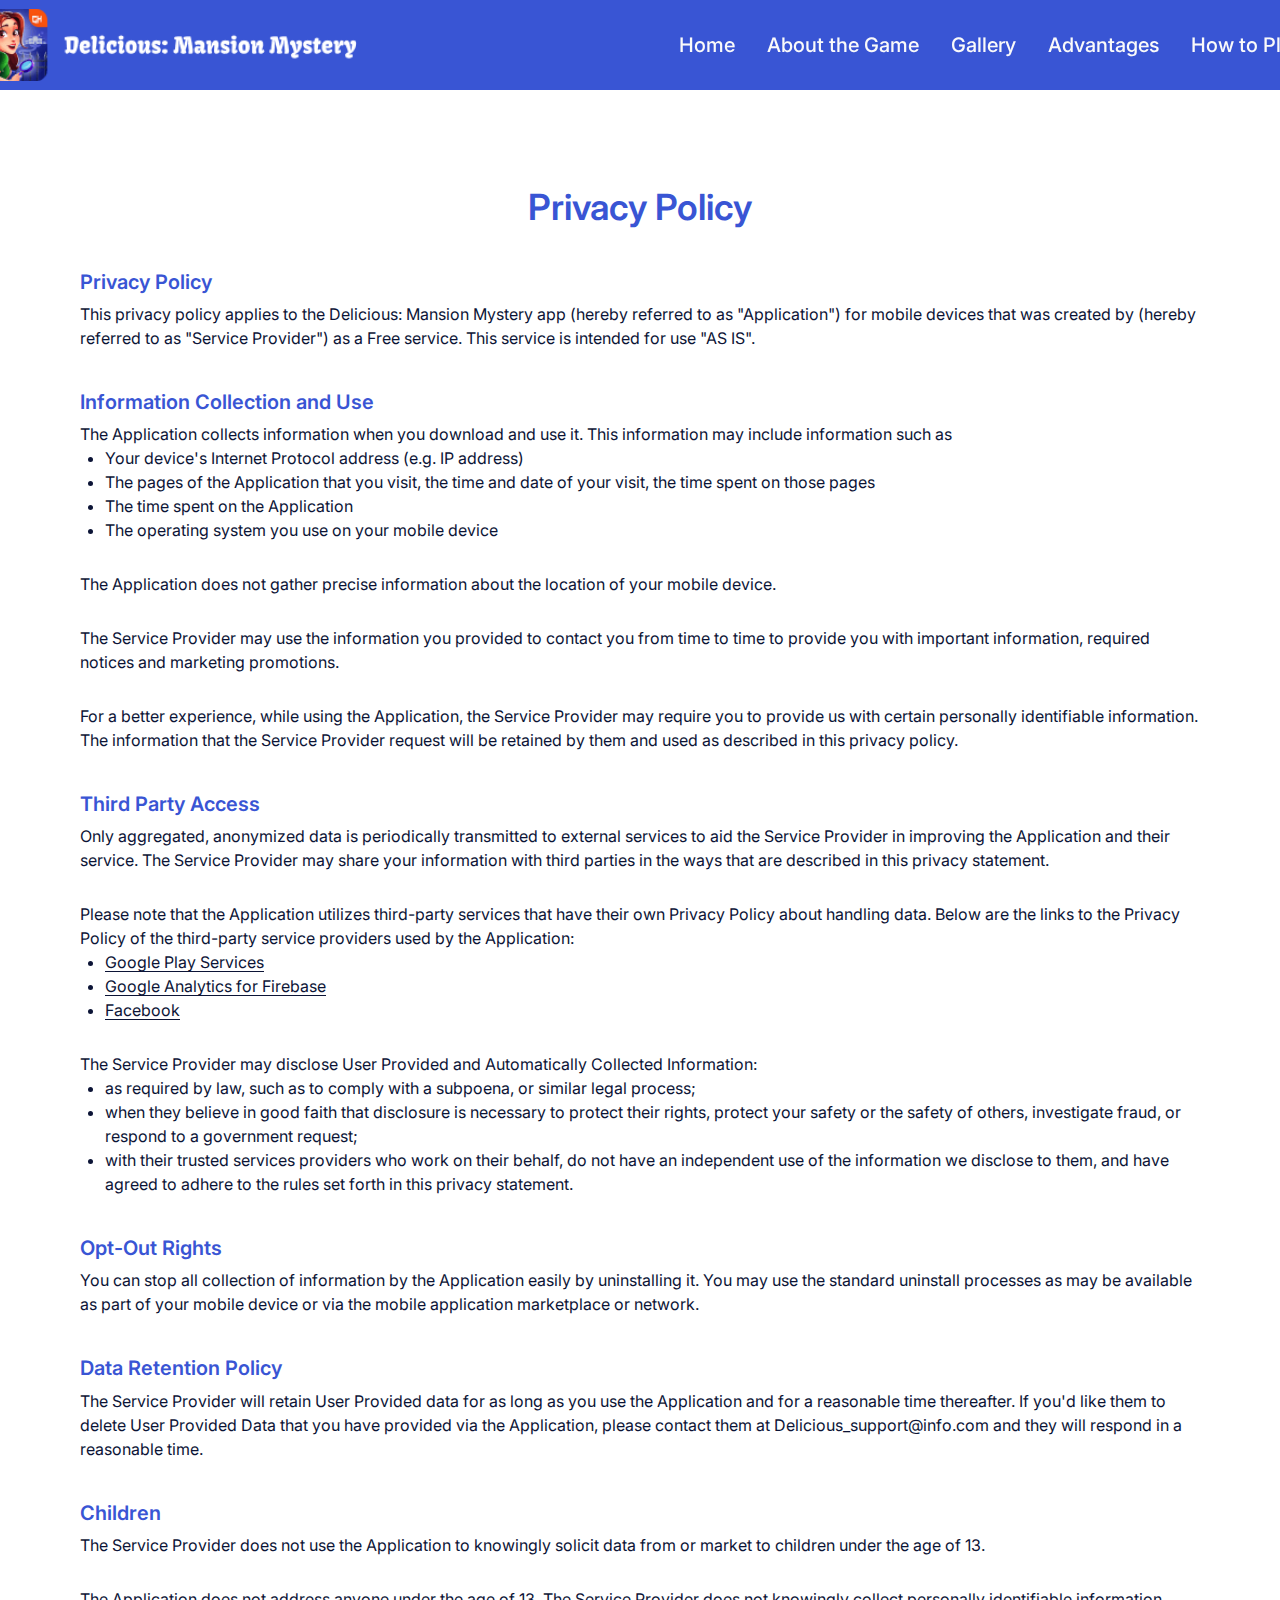
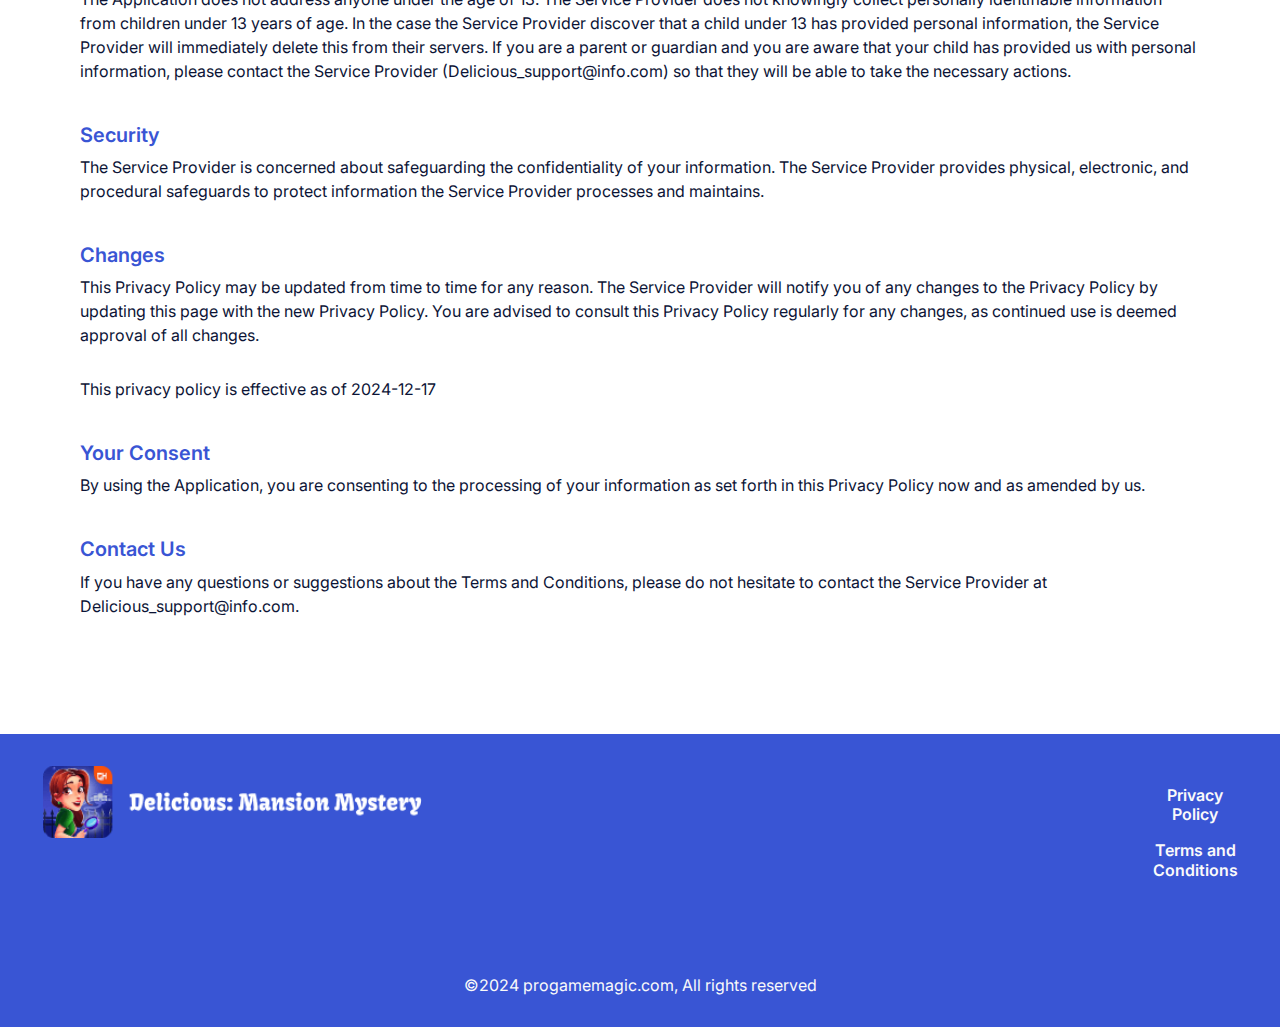
<file: policy.html>
<!DOCTYPE html>
<html lang="en">
  <head>
    <meta charset="UTF-8" />
    <meta name="viewport" content="width=device-width, initial-scale=1.0" />
    <title>Delicious: Mansion Mystery</title>
    <link rel="icon" href="img/icon-avatar (1).png" />

    <link rel="stylesheet" type="text/css" href="slick/slick.css" />
    <link rel="stylesheet" href="css/main.css" />
    <link href="https://unpkg.com/aos@2.3.1/dist/aos.css" rel="stylesheet" />
  </head>

  <body class="back">
    <header class="header">
      <div class="header__background"></div>
      <nav class="navigation">
        <ul class="navigation__list">
          <li class="navigation__item">
            <a href="/" class="navigation__link"
              ><img
                href="/"
                class="header-title navigation-img"
                src="/img/icon-avatar-title.png"
                alt=""
            /></a>
          </li>
          <li class="navigation__item">
            <a href="/" class="navigation__link">Home</a>
          </li>
          <li class="navigation__item">
            <a href="/#about" class="navigation__link">About the Game</a>
          </li>
          <li class="navigation__item">
            <a href="/#gallery" class="navigation__link">Gallery</a>
          </li>
          <li class="navigation__item">
            <a href="/#play" class="navigation__link">Advantages</a>
          </li>

          <li class="navigation__item">
            <a href="/#advantages" class="navigation__link">How to Play</a>
          </li>
        </ul>

        <div class="header__button-wrapper policy-terms-header__button-wrapper">
          <a href="/" class="policy-terms-header__icon--menu"
            ><img
              href="/"
              class="header-title"
              src="/img/icon-avatar-title.png"
              alt=""
          /></a>

          <button type="button" class="header__icon-button" data-menu-button>
            <img
              class="header__icon header__icon--menu"
              src="img/header/menu.png"
              alt=""
            />

            <img
              class="header__icon header__icon--close close"
              src="img/header/cross.png"
              alt=""
            />
          </button>
        </div>
      </nav>
    </header>

    <main class="policy">
      <section>
        <div class="policy-terms-container">
          <p class="policy-terms-title">Privacy Policy</p>
          <p class="policy-terms-text">Privacy Policy</p>
          <p class="policy-terms-texts">
            This privacy policy applies to the Delicious: Mansion Mystery app
            (hereby referred to as "Application") for mobile devices that was
            created by (hereby referred to as "Service Provider") as a Free
            service. This service is intended for use "AS IS".
          </p>
          <p class="policy-terms-text">Information Collection and Use</p>
          <p class="policy-terms-texts">
            The Application collects information when you download and use it.
            This information may include information such as
          </p>

          <ul class="terms-lists">
            <li>Your device's Internet Protocol address (e.g. IP address)</li>
            <li>
              The pages of the Application that you visit, the time and date of
              your visit, the time spent on those pages
            </li>
            <li>The time spent on the Application</li>
            <li>The operating system you use on your mobile device</li>
          </ul>
          <p class="policy-terms-text-one">
            The Application does not gather precise information about the
            location of your mobile device.
          </p>

          <p class="policy-terms-text-one">
            The Service Provider may use the information you provided to contact
            you from time to time to provide you with important information,
            required notices and marketing promotions.
          </p>
          <p class="policy-terms-text-one">
            For a better experience, while using the Application, the Service
            Provider may require you to provide us with certain personally
            identifiable information. The information that the Service Provider
            request will be retained by them and used as described in this
            privacy policy.
          </p>

          <p class="policy-terms-text">Third Party Access</p>

          <p class="policy-terms-texts">
            Only aggregated, anonymized data is periodically transmitted to
            external services to aid the Service Provider in improving the
            Application and their service. The Service Provider may share your
            information with third parties in the ways that are described in
            this privacy statement.
          </p>

          <p class="policy-terms-text-one">
            Please note that the Application utilizes third-party services that
            have their own Privacy Policy about handling data. Below are the
            links to the Privacy Policy of the third-party service providers
            used by the Application:
          </p>
          <ul class="terms-lists">
            <li>
              <a
                class="email-link-color"
                href="https://policies.google.com/privacy"
                target="_blank"
                rel=""
                >Google Play Services
              </a>
            </li>
            <li>
              <a
                class="email-link-color"
                href="https://firebase.google.com/support/privacy"
                target="_blank"
                rel=""
                >Google Analytics for Firebase
              </a>
            </li>
            <li>
              <a
                class="email-link-color"
                href="https://www.facebook.com/about/privacy/update/printable"
                target="_blank"
                rel=""
                >Facebook
              </a>
            </li>
          </ul>

          <p class="policy-terms-text-one">
            The Service Provider may disclose User Provided and Automatically
            Collected Information:
          </p>
          <ul class="terms-lists">
            <li>
              as required by law, such as to comply with a subpoena, or similar
              legal process;
            </li>
            <li>
              when they believe in good faith that disclosure is necessary to
              protect their rights, protect your safety or the safety of others,
              investigate fraud, or respond to a government request;
            </li>
            <li>
              with their trusted services providers who work on their behalf, do
              not have an independent use of the information we disclose to
              them, and have agreed to adhere to the rules set forth in this
              privacy statement.
            </li>
          </ul>

          <h2 class="policy-terms-text">Opt-Out Rights</h2>
          <p class="policy-terms-texts">
            You can stop all collection of information by the Application easily
            by uninstalling it. You may use the standard uninstall processes as
            may be available as part of your mobile device or via the mobile
            application marketplace or network.
          </p>

          <h2 class="policy-terms-text">Data Retention Policy</h2>
          <p class="policy-terms-texts">
            The Service Provider will retain User Provided data for as long as
            you use the Application and for a reasonable time thereafter. If
            you'd like them to delete User Provided Data that you have provided
            via the Application, please contact them at
            Delicious_support@info.com and they will respond in a reasonable
            time.
          </p>
          <h2 class="policy-terms-text">Children</h2>
          <p class="policy-terms-texts">
            The Service Provider does not use the Application to knowingly
            solicit data from or market to children under the age of 13.
          </p>

          <p class="policy-terms-text-one">
            The Application does not address anyone under the age of 13. The
            Service Provider does not knowingly collect personally identifiable
            information from children under 13 years of age. In the case the
            Service Provider discover that a child under 13 has provided
            personal information, the Service Provider will immediately delete
            this from their servers. If you are a parent or guardian and you are
            aware that your child has provided us with personal information,
            please contact the Service Provider (Delicious_support@info.com) so
            that they will be able to take the necessary actions.
          </p>
          <h2 class="policy-terms-text">Security</h2>
          <p class="policy-terms-texts">
            The Service Provider is concerned about safeguarding the
            confidentiality of your information. The Service Provider provides
            physical, electronic, and procedural safeguards to protect
            information the Service Provider processes and maintains.
          </p>
          <h2 class="policy-terms-text">Changes</h2>
          <p class="policy-terms-texts">
            This Privacy Policy may be updated from time to time for any reason.
            The Service Provider will notify you of any changes to the Privacy
            Policy by updating this page with the new Privacy Policy. You are
            advised to consult this Privacy Policy regularly for any changes, as
            continued use is deemed approval of all changes.
          </p>

          <p class="policy-terms-text-one">
            This privacy policy is effective as of 2024-12-17
          </p>
          <h2 class="policy-terms-text">Your Consent</h2>
          <p class="policy-terms-texts">
            By using the Application, you are consenting to the processing of
            your information as set forth in this Privacy Policy now and as
            amended by us.
          </p>
          <h2 class="policy-terms-text">Contact Us</h2>
          <p class="policy-terms-texts">
            If you have any questions or suggestions about the Terms and
            Conditions, please do not hesitate to contact the Service Provider
            at
            <a class="email-link" href="mailto:Delicious_support@info.com"
              >Delicious_support@info.com</a
            >.
          </p>
        </div>
      </section>
    </main>

    <footer class="footer">
      <div class="footer-container">
        <div class="footer-container-two">
          <img class="footer-img" src="/img/icon-avatar-title.png" alt="" />
          <div class="footer-wrapper">
            <a class="footer-text" href="policy.html">Privacy Policy </a>
            <a class="footer-text" href="terms.html">Terms and Conditions</a>
          </div>
        </div>
        <p class="footer-copyright">
          ©2024 progamemagic.com, All rights reserved
        </p>
      </div>
    </footer>
    <script src="js/mobile-menu.js"></script>
  </body>
</html>
</file>
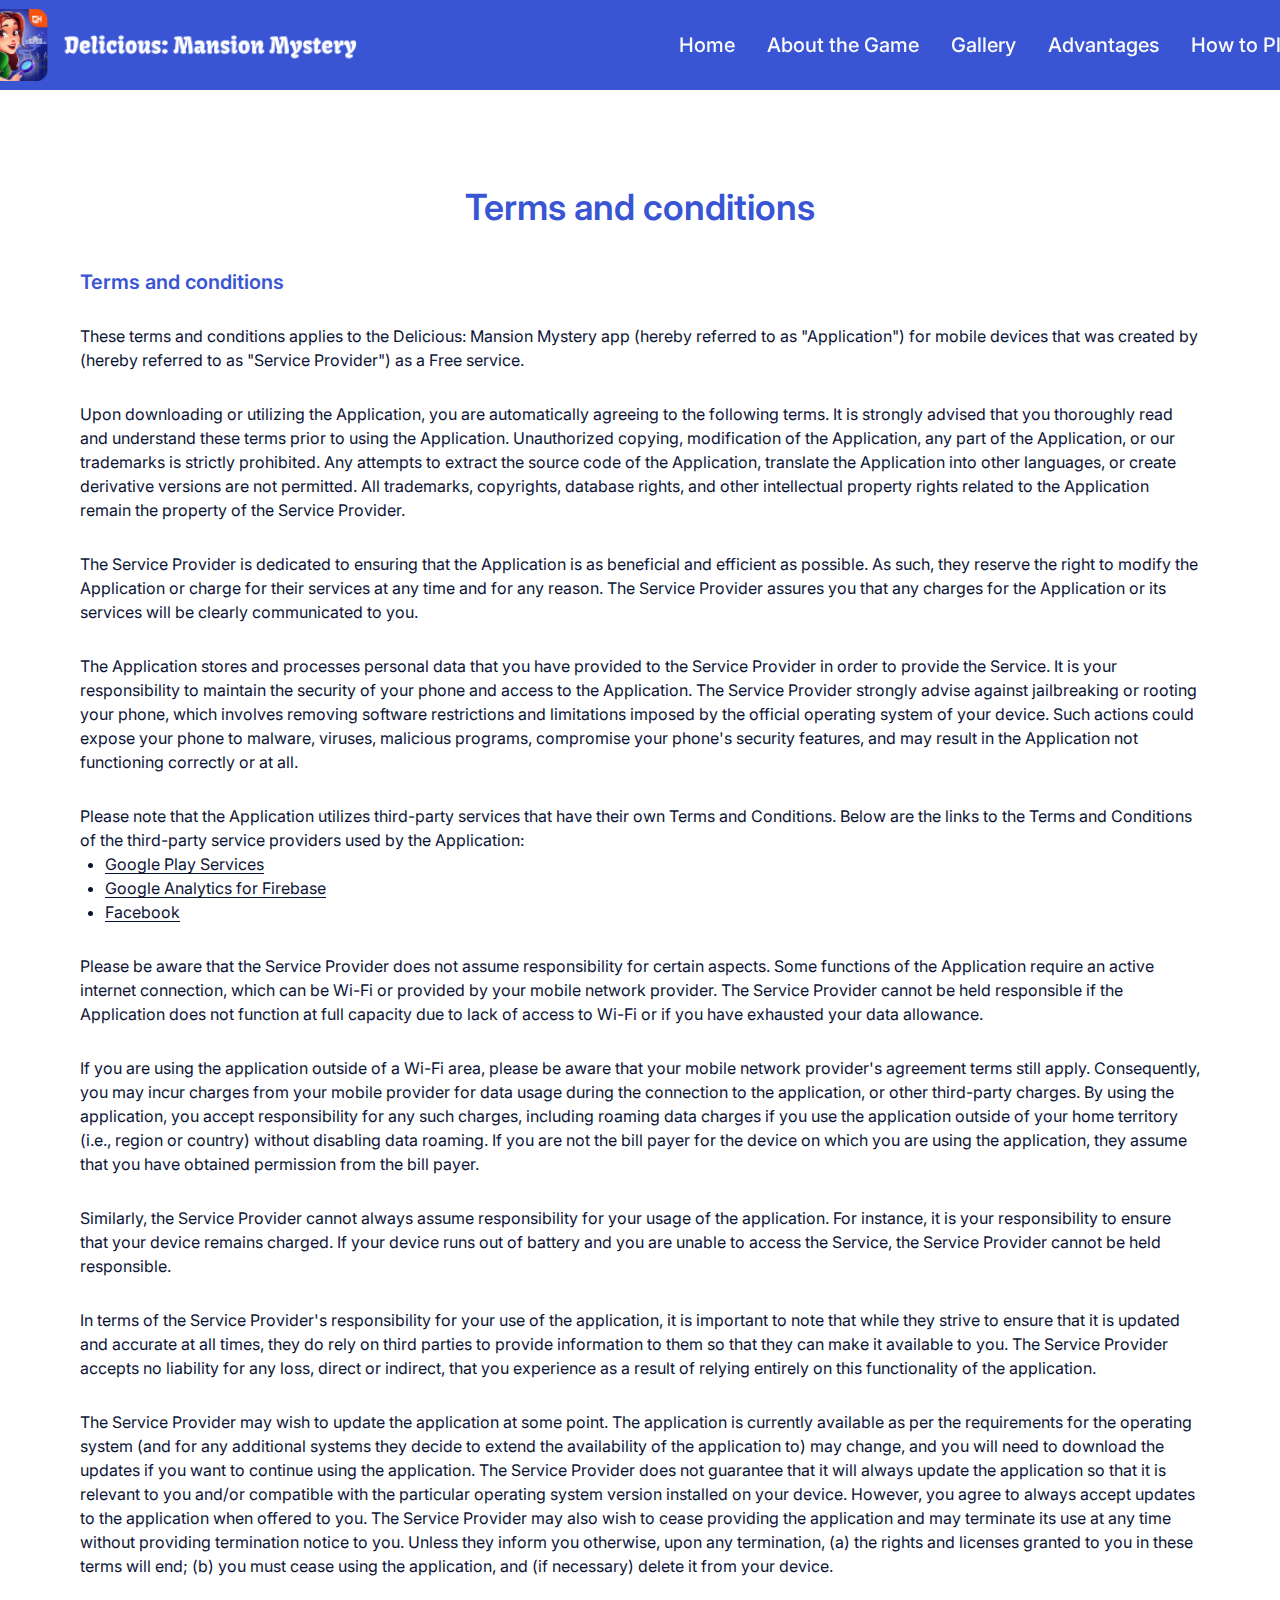
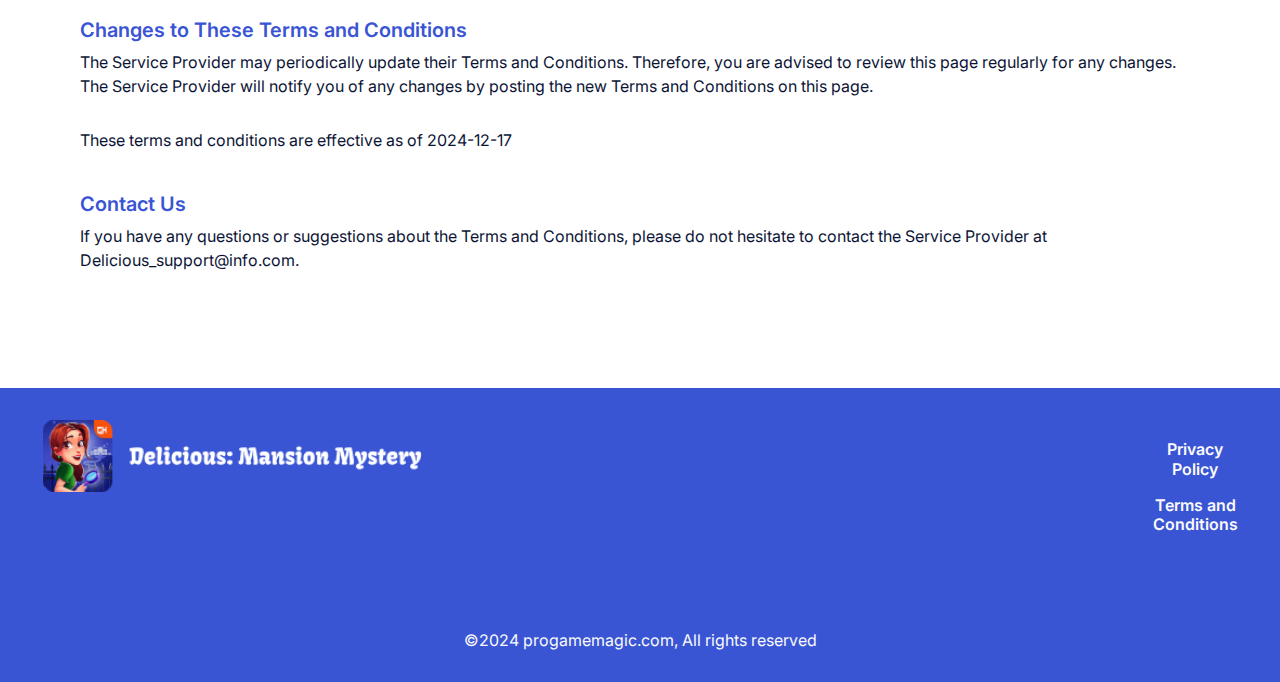
<file: terms.html>
<!DOCTYPE html>
<html lang="en">
  <head>
    <meta charset="UTF-8" />
    <meta name="viewport" content="width=device-width, initial-scale=1.0" />
    <title>Delicious: Mansion Mystery</title>
    <link rel="icon" href="img/icon-avatar (1).png" />

    <link rel="stylesheet" type="text/css" href="slick/slick.css" />
    <link rel="stylesheet" href="css/main.css" />
    <link href="https://unpkg.com/aos@2.3.1/dist/aos.css" rel="stylesheet" />
  </head>

  <body class="back">
    <header class="header">
      <div class="header__background"></div>
      <nav class="navigation">
        <ul class="navigation__list">
          <li class="navigation__item">
            <a href="/" class="navigation__link"
              ><img
                href="/"
                class="header-title navigation-img"
                src="/img/icon-avatar-title.png"
                alt=""
            /></a>
          </li>
          <li class="navigation__item">
            <a href="/" class="navigation__link">Home</a>
          </li>
          <li class="navigation__item">
            <a href="/#about" class="navigation__link">About the Game</a>
          </li>
          <li class="navigation__item">
            <a href="/#gallery" class="navigation__link">Gallery</a>
          </li>
          <li class="navigation__item">
            <a href="/#play" class="navigation__link">Advantages</a>
          </li>

          <li class="navigation__item">
            <a href="/#advantages" class="navigation__link">How to Play</a>
          </li>
        </ul>

        <div class="header__button-wrapper policy-terms-header__button-wrapper">
          <a href="/" class="policy-terms-header__icon--menu"
            ><img
              href="/"
              class="header-title"
              src="/img/icon-avatar-title.png"
              alt=""
          /></a>

          <button type="button" class="header__icon-button" data-menu-button>
            <img
              class="header__icon header__icon--menu"
              src="img/header/menu.png"
              alt=""
            />

            <img
              class="header__icon header__icon--close close"
              src="img/header/cross.png"
              alt=""
            />
          </button>
        </div>
      </nav>
    </header>
    <main class="policy">
      <section>
        <div class="policy-terms-container">
          <h2 class="policy-terms-title">Terms and conditions</h2>
          <h2 class="policy-terms-text">Terms and conditions</h2>
          <p class="policy-terms-text-one">
            These terms and conditions applies to the Delicious: Mansion Mystery
            app (hereby referred to as "Application") for mobile devices that
            was created by (hereby referred to as "Service Provider") as a Free
            service.
          </p>

          <p class="policy-terms-text-one">
            Upon downloading or utilizing the Application, you are automatically
            agreeing to the following terms. It is strongly advised that you
            thoroughly read and understand these terms prior to using the
            Application. Unauthorized copying, modification of the Application,
            any part of the Application, or our trademarks is strictly
            prohibited. Any attempts to extract the source code of the
            Application, translate the Application into other languages, or
            create derivative versions are not permitted. All trademarks,
            copyrights, database rights, and other intellectual property rights
            related to the Application remain the property of the Service
            Provider.
          </p>

          <p class="policy-terms-text-one">
            The Service Provider is dedicated to ensuring that the Application
            is as beneficial and efficient as possible. As such, they reserve
            the right to modify the Application or charge for their services at
            any time and for any reason. The Service Provider assures you that
            any charges for the Application or its services will be clearly
            communicated to you.
          </p>
          <p class="policy-terms-text-one">
            The Application stores and processes personal data that you have
            provided to the Service Provider in order to provide the Service. It
            is your responsibility to maintain the security of your phone and
            access to the Application. The Service Provider strongly advise
            against jailbreaking or rooting your phone, which involves removing
            software restrictions and limitations imposed by the official
            operating system of your device. Such actions could expose your
            phone to malware, viruses, malicious programs, compromise your
            phone's security features, and may result in the Application not
            functioning correctly or at all.
          </p>
          <p class="policy-terms-text-one">
            Please note that the Application utilizes third-party services that
            have their own Terms and Conditions. Below are the links to the
            Terms and Conditions of the third-party service providers used by
            the Application:
          </p>
          <ul class="terms-lists">
            <li>
              <a
                class="email-link-color"
                href="https://policies.google.com/privacy"
                target="_blank"
                rel=""
                >Google Play Services
              </a>
            </li>
            <li>
              <a
                class="email-link-color"
                href="https://firebase.google.com/support/privacy"
                target="_blank"
                rel=""
                >Google Analytics for Firebase
              </a>
            </li>
            <li>
              <a
                class="email-link-color"
                href="https://www.facebook.com/about/privacy/update/printable"
                target="_blank"
                rel=""
                >Facebook
              </a>
            </li>
          </ul>

          <p class="policy-terms-text-one">
            Please be aware that the Service Provider does not assume
            responsibility for certain aspects. Some functions of the
            Application require an active internet connection, which can be
            Wi-Fi or provided by your mobile network provider. The Service
            Provider cannot be held responsible if the Application does not
            function at full capacity due to lack of access to Wi-Fi or if you
            have exhausted your data allowance.
          </p>

          <p class="policy-terms-text-one">
            If you are using the application outside of a Wi-Fi area, please be
            aware that your mobile network provider's agreement terms still
            apply. Consequently, you may incur charges from your mobile provider
            for data usage during the connection to the application, or other
            third-party charges. By using the application, you accept
            responsibility for any such charges, including roaming data charges
            if you use the application outside of your home territory (i.e.,
            region or country) without disabling data roaming. If you are not
            the bill payer for the device on which you are using the
            application, they assume that you have obtained permission from the
            bill payer.
          </p>

          <p class="policy-terms-text-one">
            Similarly, the Service Provider cannot always assume responsibility
            for your usage of the application. For instance, it is your
            responsibility to ensure that your device remains charged. If your
            device runs out of battery and you are unable to access the Service,
            the Service Provider cannot be held responsible.
          </p>

          <p class="policy-terms-text-one">
            In terms of the Service Provider's responsibility for your use of
            the application, it is important to note that while they strive to
            ensure that it is updated and accurate at all times, they do rely on
            third parties to provide information to them so that they can make
            it available to you. The Service Provider accepts no liability for
            any loss, direct or indirect, that you experience as a result of
            relying entirely on this functionality of the application.
          </p>

          <p class="policy-terms-text-one">
            The Service Provider may wish to update the application at some
            point. The application is currently available as per the
            requirements for the operating system (and for any additional
            systems they decide to extend the availability of the application
            to) may change, and you will need to download the updates if you
            want to continue using the application. The Service Provider does
            not guarantee that it will always update the application so that it
            is relevant to you and/or compatible with the particular operating
            system version installed on your device. However, you agree to
            always accept updates to the application when offered to you. The
            Service Provider may also wish to cease providing the application
            and may terminate its use at any time without providing termination
            notice to you. Unless they inform you otherwise, upon any
            termination, (a) the rights and licenses granted to you in these
            terms will end; (b) you must cease using the application, and (if
            necessary) delete it from your device.
          </p>
          <h2 class="policy-terms-text">
            Changes to These Terms and Conditions
          </h2>
          <p class="policy-terms-texts">
            The Service Provider may periodically update their Terms and
            Conditions. Therefore, you are advised to review this page regularly
            for any changes. The Service Provider will notify you of any changes
            by posting the new Terms and Conditions on this page.
          </p>

          <p class="policy-terms-text-one">
            These terms and conditions are effective as of 2024-12-17
          </p>
          <h2 class="policy-terms-text">Contact Us</h2>
          <p class="policy-terms-texts">
            If you have any questions or suggestions about the Terms and
            Conditions, please do not hesitate to contact the Service Provider
            at
            <a class="email-link" href="mailto:Delicious_support@info.com"
              >Delicious_support@info.com</a
            >.
          </p>
        </div>
      </section>
    </main>

    <footer class="footer">
      <div class="footer-container">
        <div class="footer-container-two">
          <img class="footer-img" src="/img/icon-avatar-title.png" alt="" />
          <div class="footer-wrapper">
            <a class="footer-text" href="policy.html">Privacy Policy </a>
            <a class="footer-text" href="terms.html">Terms and Conditions</a>
          </div>
        </div>
        <p class="footer-copyright">
          ©2024 progamemagic.com, All rights reserved
        </p>
      </div>
    </footer>
    <script src="js/mobile-menu.js"></script>
  </body>
</html>
</file>
<file: css/main.css>
@import url("https://fonts.googleapis.com/css2?family=Inter:ital,opsz,wght@0,14..32,100..900;1,14..32,100..900&family=Kavoon&display=swap");

:root {
}

* {
  -webkit-box-sizing: border-box;
  box-sizing: border-box;
}

html {
  scroll-behavior: smooth;
  background: #fff;
  color: rgba(12, 20, 54, 1);
}

body {
  margin: 0;
}

h1,
h2,
h3,
h4,
h5,
h6,
p {
  margin: 0;
}

ul,
ol {
  margin: 0;
  padding: 0;
  list-style: none;
}

img {
  display: block;
  height: auto;
}

.list {
  list-style: none;
}

button,
a {
  cursor: pointer;
}

.visually-hidden {
  position: absolute;
  width: 1px;
  height: 1px;
  margin: -1px;
  border: 0;
  padding: 0;

  white-space: nowrap;
  clip-path: inset(100%);
  clip: rect(0 0 0 0);
  overflow: hidden;
}

.button:hover {
  scale: 120%;
}

.header {
  position: fixed;
  width: 100%;
  z-index: 5;
  -webkit-transition: background-color 0.3s ease;
  transition: background-color 0.3s ease;
}

.header.is-open .header__background {
  left: 0;
}
.header__button-wrapper {
  margin-left: auto;
}
.header__icon {
  display: none;
}

.header__icon-button {
  display: -webkit-box;
  display: -ms-flexbox;
  display: flex;
  background-color: transparent;
  border: none;
  border-radius: 50%;
}

.header__icon--menu {
  display: block;
}

.header__icon-button.is-open .header__icon--menu {
  display: none;
}

.header__icon-button.is-open .header__icon--close {
  display: block;
}

.header {
  position: fixed;
  width: 100%;
  z-index: 5;
  background: transparent;
  display: flex;
  height: 80px;
  background: rgba(57, 85, 212, 1);
}
.header__background {
  position: absolute;
  top: 0;
  right: 0;
  bottom: 0;
  left: 100%;

  z-index: -1;
  -webkit-transition: left 0.3s ease;
  transition: left 0.3s ease;
  background: #fff;
}
.header.is-open .header__background {
  left: 0;
}
.header__button-wrapper {
  margin-right: auto;
  display: flex;
  align-items: center;
  justify-content: end;
}
.policy-terms-header__button-wrapper {
  margin-right: auto;
  display: flex;
  align-items: center;
  justify-content: space-between;
}
.header__icon {
  display: none;
}
.header__icon-button {
  display: flex;
  background-color: transparent;
  border: none;
  border-radius: 50%;
}

.header__icon--menu {
  display: block;
}

.header__icon-button.is-open .header__icon--menu {
  display: none;
}

.header__icon-button.is-open .header__icon--close {
  display: block;
}

.navigation {
  display: -ms-flexbox;
  -webkit-box-orient: vertical;
  -webkit-box-direction: normal;
  -ms-flex-direction: column;
  flex-direction: column;
  -webkit-box-align: center;
  -ms-flex-align: center;
  align-items: center;
  -webkit-box-flex: 1;
  -ms-flex: 1;
  flex: 1;
  padding: 16px;
  position: relative;
}

.navigation__list {
  display: flex;
  flex-direction: column;

  align-items: start;
  gap: 30px;
  top: 130px;
  position: absolute;
  top: 100%;
  right: -100%;
  width: 100%;
  height: 357px;
  -webkit-transition: 0.3s;
  transition: 0.3s;
  z-index: 999;

  padding: 0 57px;

  border-radius: 0px 0px;

  background: #fff;
}
.navigation__list.is-open {
  right: 0;
}
.navigation__link {
  font-family: Inter;
  font-size: 16px;
  font-weight: 500;
  line-height: 24px;
  text-align: left;
  text-underline-position: from-font;
  text-decoration-skip-ink: none;
  text-decoration: none;
  color: rgba(12, 20, 54, 1);
}

.header.is-open {
  background-color: transparent;
}
.navigation-img {
  display: none;
}
.header-title {
  width: 258px;
  height: 48px;
}

@media screen and (min-width: 1200px) {
  .navigation-img {
    display: flex;
  }
  .policy-terms-header__icon--menu {
    display: none;
  }
  .header-title {
    width: 379px;
    height: 72px;
    margin-right: 290px;
  }
  .header {
    width: 100%;

    height: 90px;
    padding: 10px 0px 10px 0;
    display: flex;
    align-items: center;
    justify-content: center;

    z-index: 1000;
  }
  .header__background {
  }

  .header__icon-button {
    display: none;
  }

  .navigation {
    display: flex;

    flex-direction: row;

    flex: 1;
    padding: 0;

    width: 1440px;
    margin: auto;
  }
  .navigation__list {
    background-color: transparent;
    flex-direction: row;
    display: flex;
    position: static;
    width: 1440px;
    margin: auto;

    padding-block: 0;
    flex: 1;
    gap: 32px;
    height: 0px;
    display: flex;
    justify-content: center;
    align-items: center;
    justify-content: center;
  }
  .navigation__link {
    display: flex;

    font-family: Inter;
    font-size: 20px;
    font-weight: 500;
    line-height: 24.2px;
    text-align: left;
    text-underline-position: from-font;
    text-decoration-skip-ink: none;

    text-decoration: none;
    color: rgba(250, 250, 250, 1);
  }
  .navigation__link:hover,
  .navigation__link:focus {
    background: transparent;
  }
  .header__icon-home-img {
    display: none;
  }
  .navigation__item-desk {
    display: none;
  }
}

.home {
  width: 375px;
  padding: 104px 32px 48px;
  background: rgba(57, 85, 212, 1);

  margin: auto;
}
.home-img {
  width: 311px;
  height: 150px;
}
.home-img-two {
  display: none;
}
.home__container-top {
  display: flex;
  flex-direction: column;
  align-items: start;
  padding-top: 24px;
}
.home-title {
  font-family: Kavoon;
  font-size: 32px;
  font-weight: 400;
  line-height: 40px;
  text-align: left;
  text-underline-position: from-font;
  text-decoration-skip-ink: none;

  color: rgba(250, 250, 250, 1);
}
.home-text {
  font-family: Inter;
  font-size: 16px;
  font-weight: 500;
  line-height: 19.36px;
  text-align: left;
  text-underline-position: from-font;
  text-decoration-skip-ink: none;

  color: rgba(250, 250, 250, 1);
  padding: 16px 0 40px;
}
.home__google-button_link {
  margin: auto;
}

@media screen and (min-width: 1200px) {
  .home {
    width: 1440px;
    padding: 128px 80px 55px;
  }

  .home-img {
    display: none;
  }
  .home-img-two {
    display: flex;
    width: 1279px;
    height: 439px;
  }
  .home__container-top {
    display: flex;
    flex-direction: row;
    align-items: start;
    padding-top: 32px;
    gap: 132px;
  }
  .home-title {
    font-family: Kavoon;
    font-size: 56px;
    font-weight: 400;
    line-height: 70px;
    text-align: left;
    text-underline-position: from-font;
    text-decoration-skip-ink: none;
    width: 600px;
  }
  .home-text {
    font-family: Inter;
    font-size: 20px;
    font-weight: 500;
    line-height: 24.2px;
    text-align: left;
    text-underline-position: from-font;
    text-decoration-skip-ink: none;
    width: 511px;

    padding: 0px 0 24px;
  }
}
.about {
  padding: 82px 32px 100px;
  margin: auto;
  width: 375px;

  display: flex;
  flex-direction: column;
  align-items: start;
}
.about-title {
  font-family: Kavoon;
  font-size: 32px;
  font-weight: 400;
  line-height: 40px;
  text-align: left;
  text-underline-position: from-font;
  text-decoration-skip-ink: none;
  color: rgba(57, 85, 212, 1);
}

.about-text {
  font-family: Inter;
  font-size: 14px;
  font-weight: 500;
  line-height: 21px;
  text-align: left;
  text-underline-position: from-font;
  text-decoration-skip-ink: none;

  padding: 24px 0;
}
.about-img {
  height: 150px;
  width: auto;
  border: 4px solid #000;
  border-radius: 30px;
}
@media screen and (min-width: 1200px) {
  .about {
    padding: 100px 80px;
    margin: auto;
    width: 1440px;
    display: flex;
    flex-direction: row-reverse;
    align-items: center;

    gap: 82px;
  }

  .about-title {
    font-family: Kavoon;
    font-size: 40px;
    font-weight: 400;
    line-height: 50px;
    text-align: left;
    text-underline-position: from-font;
    text-decoration-skip-ink: none;
  }

  .about-text {
    font-family: Inter;
    font-size: 16px;
    font-weight: 400;
    line-height: 24px;
    text-align: start;
    text-underline-position: from-font;
    text-decoration-skip-ink: none;
    width: 597px;

    padding: 24px 0 0;
  }
  .about-img {
    height: 297px;
    width: 600px;
    border-radius: 40px;
  }
}
.advantages {
  width: 375px;
  margin: auto;
  padding: 0px 32px 100px;
  display: flex;
  flex-direction: column;
  align-items: center;
}

.advantages-list {
  display: flex;
  align-items: center;
  justify-content: center;
  flex-direction: column;
  gap: 40px;
  padding-top: 24px;
  padding-bottom: 82px;
}
.advantages-item {
  width: 308px;
  height: 149px;
  display: flex;
  align-items: center;
  justify-content: center;
  flex-direction: column;
  border-radius: 20px;
  gap: 8px;
  padding: 29px 24px;
  background: rgba(57, 85, 212, 1);
}

.advantages-text-bold {
  font-family: Inter;
  font-size: 16px;
  font-weight: 700;
  line-height: 19.36px;
  text-align: left;
  text-underline-position: from-font;
  text-decoration-skip-ink: none;

  color: rgba(250, 250, 250, 1);
}
.advantages-text {
  font-family: Inter;
  font-size: 14px;
  font-weight: 400;
  line-height: 21px;
  text-align: center;
  text-underline-position: from-font;
  text-decoration-skip-ink: none;

  color: rgba(250, 250, 250, 1);
}

@media screen and (min-width: 1200px) {
  .advantages {
    width: 1440px;
    padding: 0px 44px 116px;
  }

  .advantages-list {
    display: flex;
    align-items: center;
    justify-content: center;
    flex-direction: row;
    flex-wrap: wrap;
    gap: 40px;
    padding-top: 24px;
  }
  .advantages-item {
    width: 308px;
    height: 179px;
    display: flex;
    align-items: center;
    justify-content: center;
    flex-direction: column;
    gap: 8px;
  }

  .advantages-text {
    font-family: Inter;
    font-size: 16px;
    font-weight: 400;
    line-height: 24px;
    text-align: center;
    text-underline-position: from-font;
    text-decoration-skip-ink: none;
  }
}

.play {
  padding: 100px 32px;
  width: 375px;
  margin: auto;
  display: flex;
  flex-direction: column;
  align-items: center;
}

.play-list {
  margin: auto;
  display: flex;
  align-items: center;
  flex-direction: column;
  gap: 40px;
  padding-top: 24px;
}
.play-item {
  width: 311px;
  height: 287px;
}
.play-img {
  width: 205px;
  height: 197px;
  margin: auto;
}
.play-text-bold {
  font-family: Inter;
  font-size: 20px;
  font-weight: 700;
  line-height: 24.2px;
  text-align: center;
  text-underline-position: from-font;
  text-decoration-skip-ink: none;

  color: rgba(57, 85, 212, 1);

  padding: 16px 0px 8px;
}
.play-text {
  font-family: Inter;
  font-size: 14px;
  font-weight: 400;
  line-height: 21px;
  text-align: center;
  text-underline-position: from-font;
  text-decoration-skip-ink: none;
}

@media screen and (min-width: 1200px) {
  .play {
    width: 1440px;
    padding: 100px 156px;
  }

  .play-list {
    margin: auto;
    display: flex;
    align-items: center;
    flex-direction: row;
    flex-wrap: wrap;
    gap: 48px;
    padding-top: 24px;
  }

  .play-item {
    width: 513px;
    height: 197px;
    display: flex;
    align-items: center;
    gap: 16px;
  }
  .play-img {
    width: 205px;
    height: 197px;
    margin: 0;
  }
  .play-text-bold {
    text-align: left;

    padding: 0px 0px 8px;
  }
  .play-text {
    font-family: Inter;
    font-size: 16px;
    font-weight: 400;
    line-height: 24px;
    text-align: left;
    text-underline-position: from-font;
    text-decoration-skip-ink: none;
  }
}

.gallery {
  width: 375px;
  margin: auto;
  display: flex;
  flex-direction: column;
  align-items: center;
}

.gallery__item {
  width: 375px;
  height: 210px;
  overflow: hidden;
  position: relative;
  margin: 0 10px;
}

.gallery__image {
  width: 100%;
  height: 100%;
  object-fit: cover;
  object-position: center;
}

.gallery__list {
  width: 375px;
  padding-top: 24px;
  padding-bottom: 40px;
}
.gallery-button-container {
  display: flex;
  align-items: center;
  justify-content: center;
  gap: 32px;
}

.gallery-button {
  background-color: transparent;
  border: none;
  padding: 0;
  -webkit-transition: scale 0.3s ease;
  transition: scale 0.3s ease;
}

.gallery-button:hover {
  scale: 120%;
}

.button-visible {
  display: none !important;
}

@media screen and (min-width: 1200px) {
  .gallery {
    width: 1440px;
    margin: auto;
  }

  .gallery__item {
    width: 845px;
    height: 475px;
    overflow: hidden;
    position: relative;
    margin: 0 12px;
  }

  .gallery__list {
    width: 1440px;
  }
}

.footer {
  background: rgba(57, 85, 212, 1);

  color: rgba(250, 250, 250, 1);
  padding: 32px;
}
.footer-container {
  display: flex;
  flex-direction: column;
  justify-content: center;
  align-items: center;
  gap: 40px;
}
.footer-container-two {
  display: flex;
  flex-direction: column;
  justify-content: center;
  align-items: center;
  gap: 40px;
}

.footer-wrapper {
  display: flex;
  flex-direction: column;

  align-items: center;

  gap: 17px;
}
.footer-text {
  font-family: Inter;
  font-size: 16px;
  font-weight: 600;
  line-height: 19.36px;
  text-align: center;
  text-underline-position: from-font;
  text-decoration-skip-ink: none;

  text-decoration: none;
  color: rgba(250, 250, 250, 1);
}

.footer-copyright {
  font-family: Inter;
  font-size: 12px;
  font-weight: 400;
  line-height: 14.52px;
  text-align: center;
  text-underline-position: from-font;
  text-decoration-skip-ink: none;

  padding-top: 40px;
}
.footer-img {
  width: 258px;
  height: 48px;
}
@media screen and (min-width: 1200px) {
  .footer {
    padding: 32px 80px;
  }
  .footer-container {
    display: flex;
    flex-direction: column;
    justify-content: center;
    align-items: center;

    gap: 96px;
  }
  .footer-container-two {
    display: flex;
    flex-direction: row;
    justify-content: space-between;
    align-items: start;
    gap: 731px;
  }
  .footer-wrapper {
    display: flex;
    flex-direction: column;
    justify-content: end;
    align-items: start;
    padding-bottom: 0;
    padding-top: 20px;
    gap: 17px;
  }
  .footer-text {
    font-family: Inter;
    font-size: 16px;
    font-weight: 600;
    line-height: 19.36px;
    text-align: center;
    text-underline-position: from-font;
    text-decoration-skip-ink: none;
  }

  .footer-copyright {
    font-family: Inter;
    font-size: 16px;
    font-weight: 400;
    line-height: 19.36px;
    text-align: center;
    text-underline-position: from-font;
    text-decoration-skip-ink: none;

    padding-top: 0px;
  }
  .footer-img {
    width: 379px;
    height: 72px;
  }
}
.policy-terms-container {
  flex-direction: column;
  align-items: start;
  padding: 124px 32px 116px;
}
.policy-terms-title {
  font-family: Inter;
  font-size: 24px;
  font-weight: 600;
  line-height: 29.05px;
  text-align: center;
  text-underline-position: from-font;
  text-decoration-skip-ink: none;

  color: rgba(57, 85, 212, 1);
}

.policy-terms-text {
  font-family: Inter;
  font-size: 16px;
  font-weight: 600;
  line-height: 19.36px;
  text-align: left;
  text-underline-position: from-font;
  text-decoration-skip-ink: none;
  color: rgba(57, 85, 212, 1);

  padding-top: 20px;
}
.policy-terms-texts {
  font-family: Inter;
  font-size: 14px;
  font-weight: 400;
  line-height: 21px;
  text-align: left;
  text-underline-position: from-font;
  text-decoration-skip-ink: none;
  padding-top: 8px;
}
.policy-terms-text-one {
  font-family: Inter;
  font-size: 14px;
  font-weight: 400;
  line-height: 21px;
  text-align: left;
  text-underline-position: from-font;
  text-decoration-skip-ink: none;

  padding-top: 20px;
}

.terms-list {
  list-style-type: disc;

  padding: 20px 0 20px 25px;
  font-family: Inter;
  font-size: 14px;
  font-weight: 400;
  line-height: 21px;
  text-align: left;
  text-underline-position: from-font;
  text-decoration-skip-ink: none;

  display: flex;
  flex-direction: column;
}

.terms-lists {
  list-style-type: disc;

  padding-left: 25px;

  font-family: Inter;
  font-size: 14px;
  font-weight: 400;
  line-height: 21px;
  text-align: left;
  text-underline-position: from-font;
  text-decoration-skip-ink: none;
}
.email-link {
  color: inherit;
  text-decoration: none;
}
.email-link-color {
  color: rgba(12, 20, 54, 1);
}
@media screen and (min-width: 1200px) {
  .policy-terms-container {
    padding: 186px 80px 116px;
    align-items: start;
  }
  .policy-terms-title {
    font-family: Inter;
    font-size: 36px;
    font-weight: 600;
    line-height: 43.57px;
    text-align: center;
    text-underline-position: from-font;
    text-decoration-skip-ink: none;
  }

  .policy-terms-text {
    font-family: Inter;
    font-size: 20px;
    font-weight: 600;
    line-height: 24.2px;
    text-align: left;
    text-underline-position: from-font;
    text-decoration-skip-ink: none;

    padding-top: 40px;
  }
  .policy-terms-texts {
    font-family: Inter;
    font-size: 16px;
    font-weight: 400;
    line-height: 24px;
    text-align: left;
    text-underline-position: from-font;
    text-decoration-skip-ink: none;
  }
  .policy-terms-text-one {
    font-family: Inter;
    font-size: 16px;
    font-weight: 400;
    line-height: 24px;
    text-align: left;
    text-underline-position: from-font;
    text-decoration-skip-ink: none;

    padding-top: 30px;
  }

  .terms-list {
    list-style-type: disc;

    padding: 20px 0 20px 25px;
    font-family: Inter;
    font-size: 16px;
    font-weight: 400;
    line-height: 24px;
    text-align: left;
    text-underline-position: from-font;
    text-decoration-skip-ink: none;

    display: flex;
    flex-direction: column;
  }

  .terms-lists {
    list-style-type: disc;

    padding-left: 25px;

    font-family: Inter;
    font-size: 16px;
    font-weight: 400;
    line-height: 24px;
    text-align: left;
    text-underline-position: from-font;
    text-decoration-skip-ink: none;
  }
}
</file>
